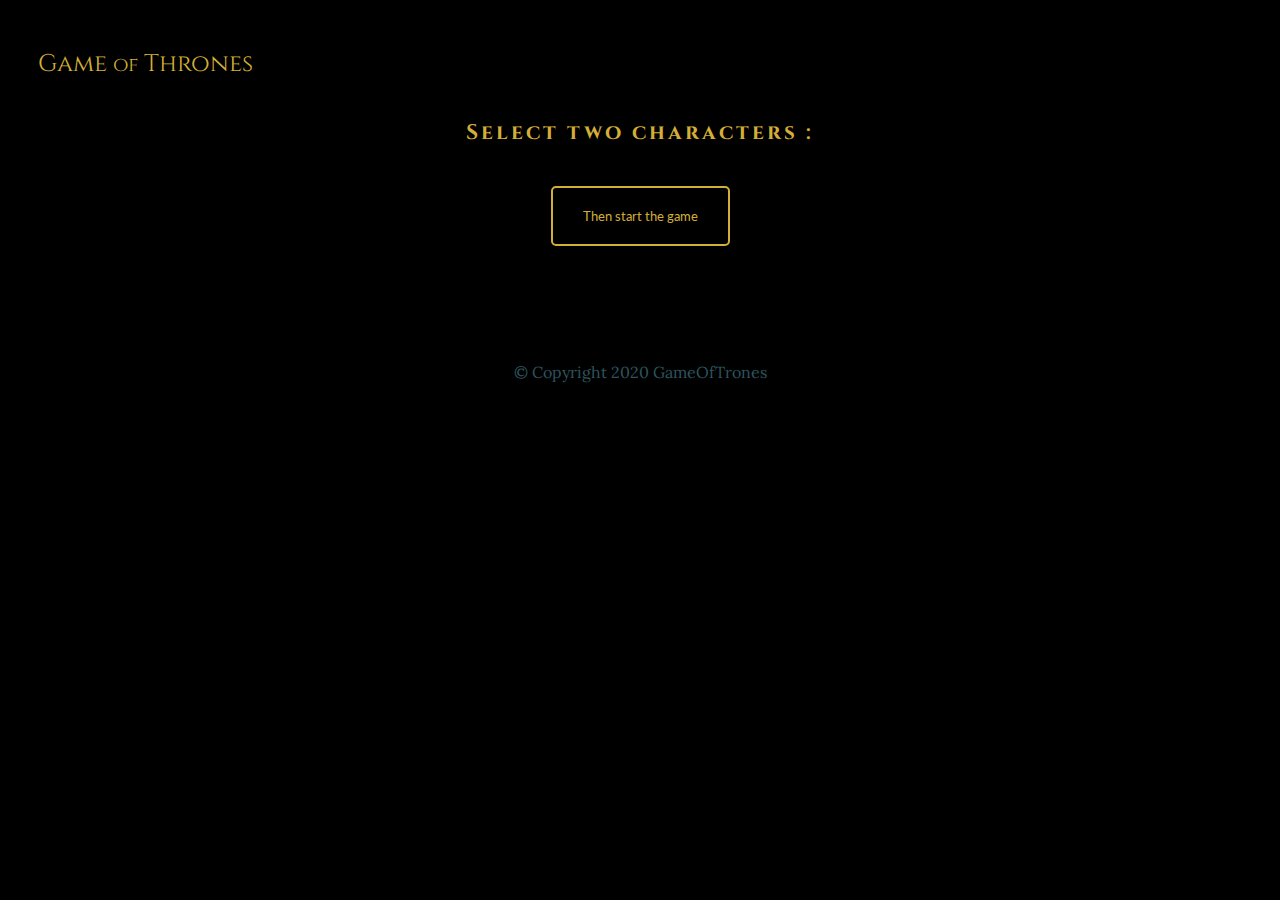
<file: index.html>
<!DOCTYPE html>
<html lang="en">
<head>
    <meta charset="UTF-8">
    <meta name="viewport" content="width=device-width, initial-scale=1.0">
    <meta name="description" content="">
    <link href="https://fonts.googleapis.com/css2?family=Cinzel&display=swap" rel="stylesheet">
    <link href="https://fonts.googleapis.com/css2?family=Lato&display=swap" rel="stylesheet">
    <link rel="stylesheet" type="text/css" href="style.css">
    <link href="https://fonts.googleapis.com/css2?family=Lora:wght@600&display=swap" rel="stylesheet">
    <title>GameOfThrones BoardGame/Select players</title>
</head>
  <body>
      <div id="logo">
        <a href="index.html" id="boardgame">Game <small>of</small> Thrones</a>
      </div>  
        <div>
            <h1>Select two characters :</h1>
         <button id="start"> Then start the game</button>
        </div>
      <div id="card" data-loop-number="10"></div>
      <footer><p class="footer">&copy; Copyright 2020 GameOfTrones</p></footer> 
    <script src="scripts/script.js"></script>
  </body>
</html>
</file>
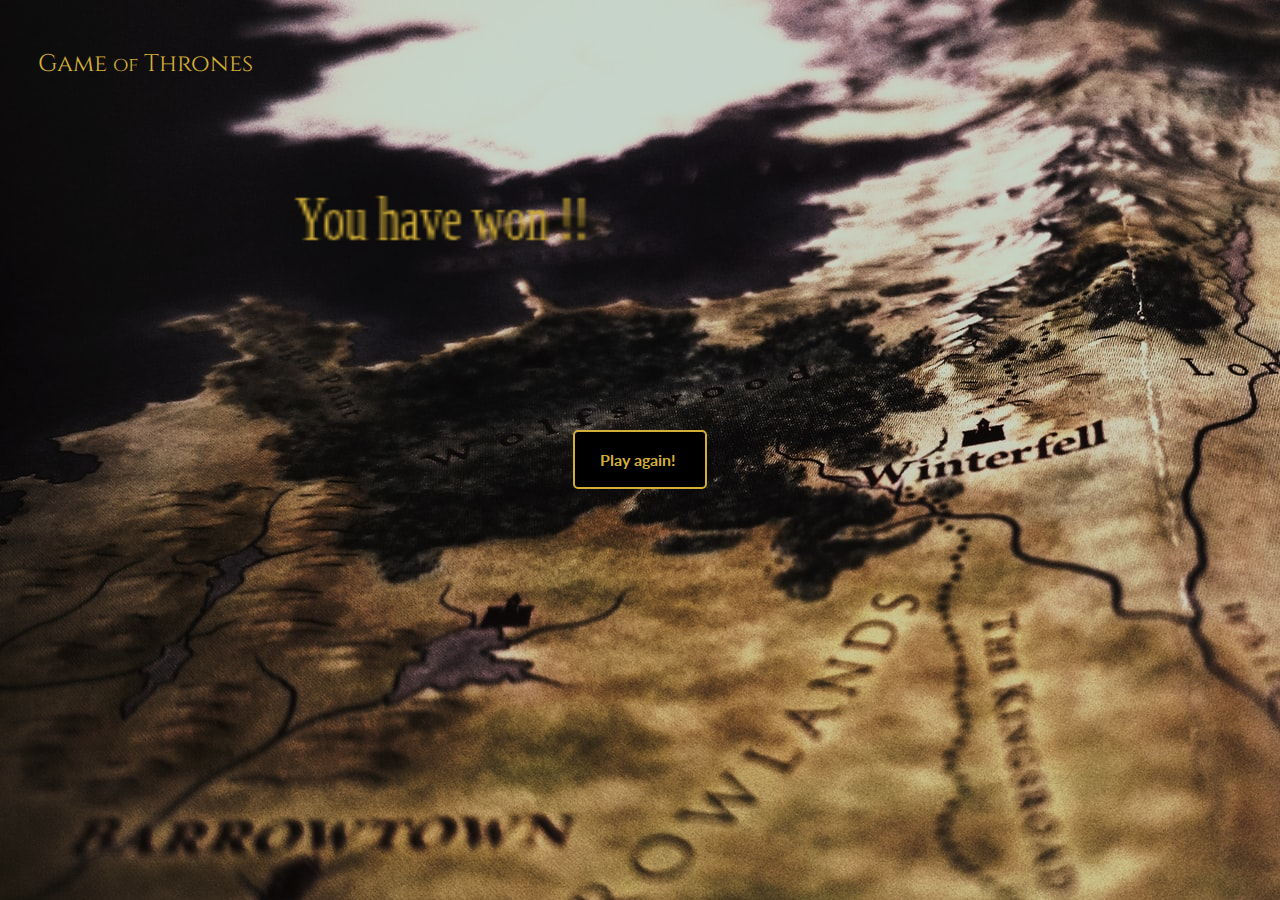
<file: final.html>
<!DOCTYPE html>
<html lang="en">
<head>
    <meta charset="UTF-8">
    <meta name="viewport" content="width=device-width, initial-scale=1.0">
    <link href="https://fonts.googleapis.com/css2?family=Cinzel&display=swap" rel="stylesheet">
    <link href="https://fonts.googleapis.com/css2?family=Lato&display=swap" rel="stylesheet">
    <link href="https://fonts.googleapis.com/css2?family=Lora:wght@600&display=swap" rel="stylesheet">
    <link rel="stylesheet" type="text/css" href="style.css">
    <title>GameOfThrones BoardGame/Congratulations</title>
</head>
  <body id="board">
      <div id="logo">
        <a href="index.html">Game <small>of</small> Thrones</a>
      </div>
     <canvas id="canvas">
      Sorry, your browser does not support canvas.
      </canvas>
      <a href="index.html" id="again-btn">Play again!</a>
    <script src="scripts/final.js"></script>
  </body>
</html>
</file>
<file: style.css>
body {
    background-color: #000000;
    color: white;
    box-sizing: border-box;
    
}

.tokenIcon {
    flex-shrink: 1;
    flex-grow: 1;
    width: 50%;
}

#logo {
   font-size: 24px;
   padding-top: 40px;
   padding-left: 30px;
}

#logo a {
   color: #d4af37;
   text-decoration: none;
   font-family: "Cinzel", serif;
}



/*----- Select card page -----*/

.cards {
    float: left;
    width: 205px;
    height: 360px;
    padding: 2px 16px;
    margin: 15px;
    margin-top: 50px;
    text-align: center;
    background-color: #2d545e;
    border-radius: 5px;
    box-shadow: 0 2px 4px 0 rgba(0,0,0,0.2);
    color: black;
    border: 8px solid #d4af37;
}

h1 {
    color: #d4af37;
    text-align: center;
    padding: 25px;
    font-family: "Cinzel", serif;
    font-size: 21px;
    letter-spacing: 3px;
}

.cards hr {
    background-color: #d4af37;
    padding: 1px;
    border: none;
}

.cards h2 {
    font-size: 21px;
    font-family: "Lora", serif;
   
}

.cards p {
    font-size: 14px;
    font-family: "Lato", sans-serif;
}

.cards img {
    width: 30%;
}

.cards h3 {
    font-size: 16px;
    font-family: "Lora", serif;
}

.cards h4 {
    font-size: 18px;
    font-family: "Cinzel", serif;
}

.cards button {
    padding: 8px 30px;
    border: 2px solid #d4af37;
    border-radius: 5px;
    background-color: #2d545e;
    cursor: pointer;
    color: #d4af37;
    font-family: "Lato", sans-serif;
    
}

.cards button:hover {
    background-color:black;
}

.cards button:focus {
    background-color: #d4af37;
    color: black;
}

.cards img {
    width: 80px;
}

#start {
    padding: 20px 30px;
    border: 2px solid #d4af37;
    border-radius: 5px;
    background-color: black;
    color: #d4af37;
    font-family: "Lato", sans-serif;
    display: flex;
    margin: auto;
}

#start a {
   text-decoration: none;
   color: white;
   
}

footer {
    background-color: black;
    padding-top: 50px;
    color: #2d545e;
    font-family: "Lora", serif;
    margin-top: 50px;
    text-align: center;
    float: left;
    width: 100%;
}




@media screen and (max-width: 600px) {
    .cards {
        width: 165px;
        margin-left: 30px;
        height: 380px;   
    }
    
    h1 {
        font-size: 18px;
        
    }
}

@media screen and (max-width: 530px) {
    .cards {
        width: 60%;
        margin-left: 50px;
    
        
       
    }
}


/*------ Boardgame page --------*/

.tile {
    text-align: center;
    border-radius: 50%;
    width: 80px;
    height: 80px;
    margin: auto;
    background-color: #2d545e;
    flex-direction: row;
    display: flex;
}

.row {
    display: flex;
    width: 100%;
}

.game-container {
    width: 500px;
    height: 500px;
    border: 2px solid #d4af37;
    padding: 15px;
    display: flex;
    flex-grow: 1;
    margin: auto;
    flex-wrap: wrap;
    flex-basis: 100%;

}

#diceNumber {
    width: 30px;
    height: 30px;
    border: 2px solid #d4af37;
    border-radius: 5px;
    text-align: center;
    font-size: 28px;
    padding: 10px;
    margin-left: 320px;
    margin-top: 20px;
    margin-bottom: 10px;
}

.dice{
    padding: 10px 20px;
    margin-left: 300px;
    margin-top: 5px;
    border: none;
    border-radius: 5px;
    background-color: #d4af37;
    color: black;
    font-family: "Lato", sans-serif;
    cursor: pointer;
    
}





/*--- Final page --------*/

#board {
    background-image: url(images/map.jpg);
}


#congrats-container {
    margin: auto;
    width: 450px;
    height: 400px;
    margin-top: 20px;
    border: 2px solid ;
    border-radius: 5px;
}

#text-final {
    font-size: 36px;
    
}

canvas {
   
    width: 1100px;
    height: 300px;
    display: flex;
    margin: auto;
    margin-bottom: 50px;
}

#again-btn {
    padding: 18px 25px;
    text-decoration: none;
    background-color: black;
    color: #d4af37;
    border: 2px solid #d4af37;
    border-radius: 5px;
    font-weight: 700;
    font-family: "Lato", sans-serif;
    display: flex;
    margin: auto;
    cursor: pointer;
    width: 80px;
}

#again-btn:hover {
    color: black;
    border: none;
    background-color: #d4af37;
}
</file>
